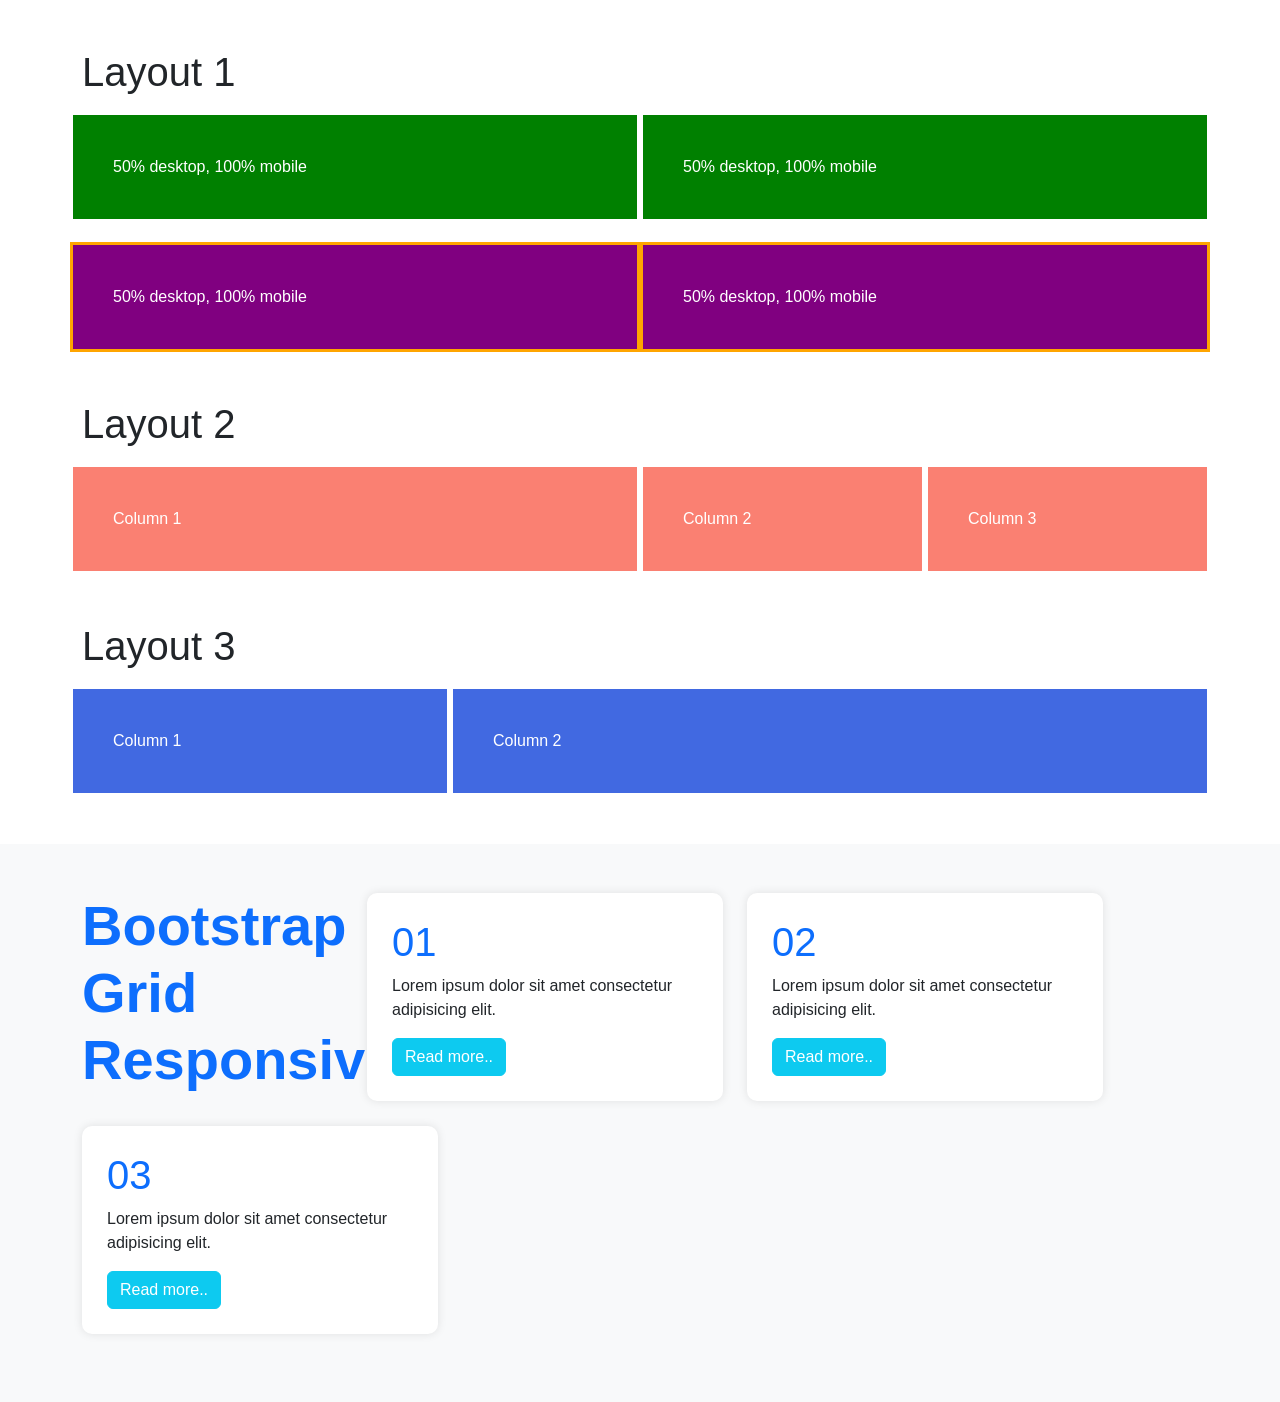
<file: bootstrap1.html>
<!DOCTYPE html>
<html lang="en">
<head>
    <meta charset="UTF-8">
    <meta name="viewport" content="width=device-width, initial-scale=1.0">

    <title>Bootstrap Grid Layouts</title>

    <!-- Bootstrap -->
    <link href="https://cdn.jsdelivr.net/npm/bootstrap@5.3.3/dist/css/bootstrap.min.css" rel="stylesheet">

    <!-- CSS -->
    <link rel="stylesheet" href="stylebootstrap.css">
</head>

<body>

<div class="container my-5">

    <!-- Layout 1 -->
    <h1 class="mb-3">Layout 1</h1>

    <div class="row">
        <div class="col-12 col-md-6 green-box">
            50% desktop, 100% mobile
        </div>

        <div class="col-12 col-md-6 green-box">
            50% desktop, 100% mobile
        </div>
    </div>

    <div class="row mt-3">
        <div class="col-12 col-md-6 purple-box">
            50% desktop, 100% mobile
        </div>

        <div class="col-12 col-md-6 purple-box">
            50% desktop, 100% mobile
        </div>
    </div>

    <!-- Layout 2 -->
    <h1 class="mt-5 mb-3">Layout 2</h1>

    <div class="row">
        <div class="col-md-6 salmon-box">
            Column 1
        </div>

        <div class="col-md-3 salmon-box">
            Column 2
        </div>

        <div class="col-md-3 salmon-box">
            Column 3
        </div>
    </div>

    <!-- Layout 3 -->
    <h1 class="mt-5 mb-3">Layout 3</h1>

    <div class="row">
        <div class="col-md-4 blue-box">
            Column 1
        </div>

        <div class="col-md-8 blue-box">
            Column 2
        </div>
    </div>

</div>


<!-- Layout 4 -->
<div class="container-fluid bg-light py-5">

    <div class="container">

        <div class="row align-items-center g-4">

            <div class="col-lg-3">
                <h1 class="display-4 fw-bold text-primary">
                    Bootstrap Grid Responsive
                </h1>
            </div>

            <div class="col-md-4">
                <div class="custom-card">
                    <h1 class="text-primary">01</h1>

                    <p>
                        Lorem ipsum dolor sit amet consectetur adipisicing elit.
                    </p>

                    <button class="btn btn-info text-white">
                        Read more..
                    </button>
                </div>
            </div>

            <div class="col-md-4">
                <div class="custom-card">
                    <h1 class="text-primary">02</h1>

                    <p>
                        Lorem ipsum dolor sit amet consectetur adipisicing elit.
                    </p>

                    <button class="btn btn-info text-white">
                        Read more..
                    </button>
                </div>
            </div>

            <div class="col-md-4">
                <div class="custom-card">
                    <h1 class="text-primary">03</h1>

                    <p>
                        Lorem ipsum dolor sit amet consectetur adipisicing elit.
                    </p>

                    <button class="btn btn-info text-white">
                        Read more..
                    </button>
                </div>
            </div>

        </div>

    </div>

</div>

</body>
</html>
</file>
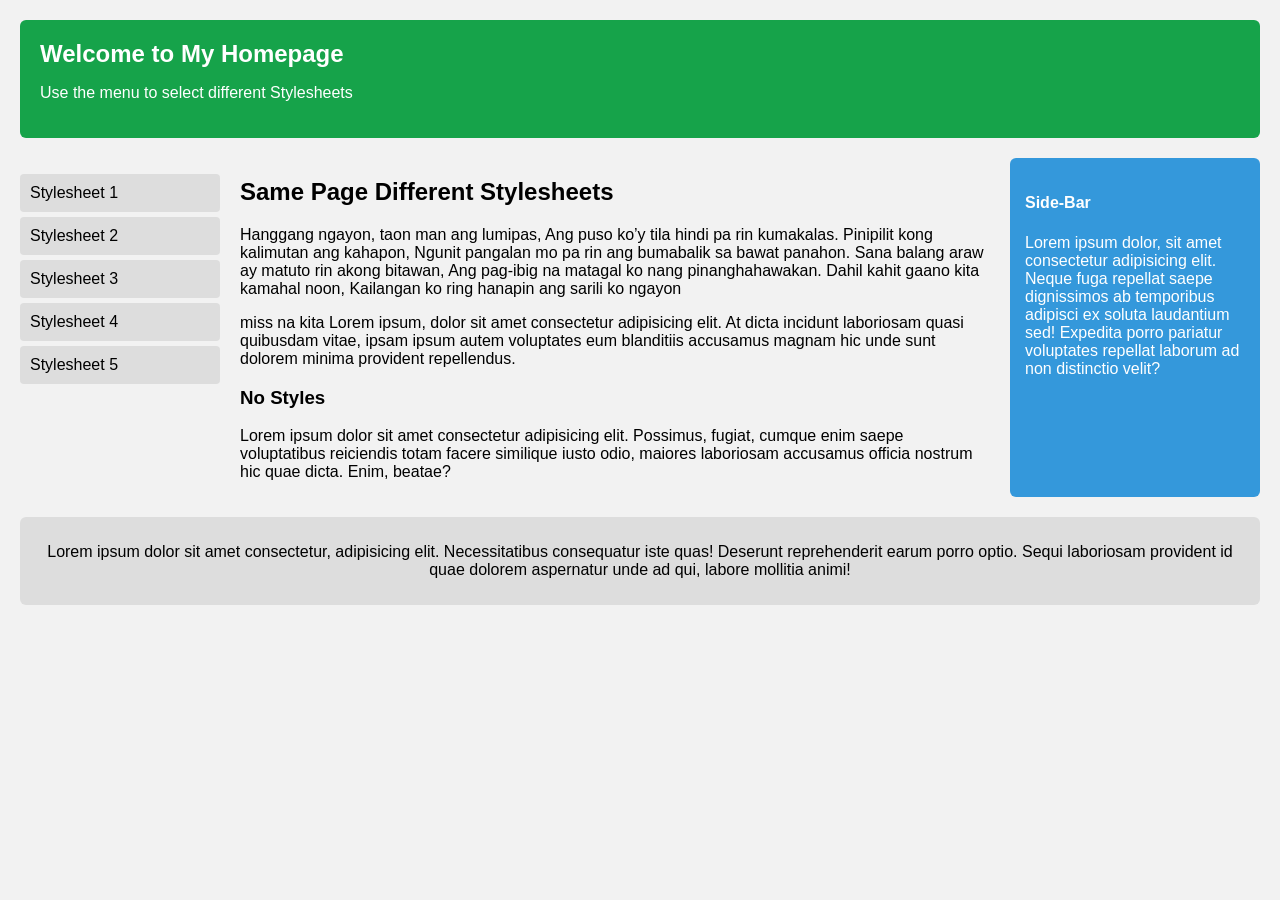
<file: no_style.html>
<!DOCTYPE html> 
<html lang="en">
<head>
<meta charset="UTF-8">
<meta name="viewport" content="width=device-width, initial-scale=1.0">
<title>Flex Layout</title>

<link rel="stylesheet" href="style.css"
</head>

<body>

<header>
<h2>Welcome to My Homepage</h2>
<p>Use the menu to select different Stylesheets</p>
</header>

<div class="container">

<nav>
<ul>
<li>Stylesheet 1</li>
<li>Stylesheet 2</li>
<li>Stylesheet 3</li>
<li>Stylesheet 4</li>
<li>Stylesheet 5</li>
</ul>
</nav>

<div id="main">

<section>
<h2>Same Page Different Stylesheets</h2>

<p>Hanggang ngayon, taon man ang lumipas, Ang puso ko’y tila hindi pa rin kumakalas. Pinipilit kong kalimutan ang kahapon, Ngunit pangalan mo pa rin ang bumabalik sa bawat panahon. Sana balang araw ay matuto rin akong bitawan, Ang pag-ibig na matagal ko nang pinanghahawakan. Dahil kahit gaano kita kamahal noon, Kailangan ko ring hanapin ang sarili ko ngayon </p>

<p>miss na kita 

Lorem ipsum, dolor sit amet consectetur adipisicing elit. At dicta incidunt laboriosam quasi quibusdam vitae, ipsam ipsum autem voluptates eum blanditiis accusamus magnam hic unde sunt dolorem minima provident repellendus.</p>
</section>

<section>
<h3>No Styles</h3>
<p>Lorem ipsum dolor sit amet consectetur adipisicing elit. Possimus, fugiat, cumque enim saepe voluptatibus reiciendis totam facere similique iusto odio, maiores laboriosam accusamus officia nostrum hic quae dicta. Enim, beatae?
</p>
</section>

</div>

<aside>

<h4>Side-Bar</h4>
<p>Lorem ipsum dolor, sit amet consectetur adipisicing elit. Neque fuga repellat saepe dignissimos ab temporibus adipisci ex soluta laudantium sed! Expedita porro pariatur voluptates repellat laborum ad non distinctio velit?</p>

</aside>

</div>

<footer>
<p>Lorem ipsum dolor sit amet consectetur, adipisicing elit. Necessitatibus consequatur iste quas! Deserunt reprehenderit earum porro optio. Sequi laboriosam provident id quae dolorem aspernatur unde ad qui, labore mollitia animi!</p>
</footer>

</body>
</html>
</file>
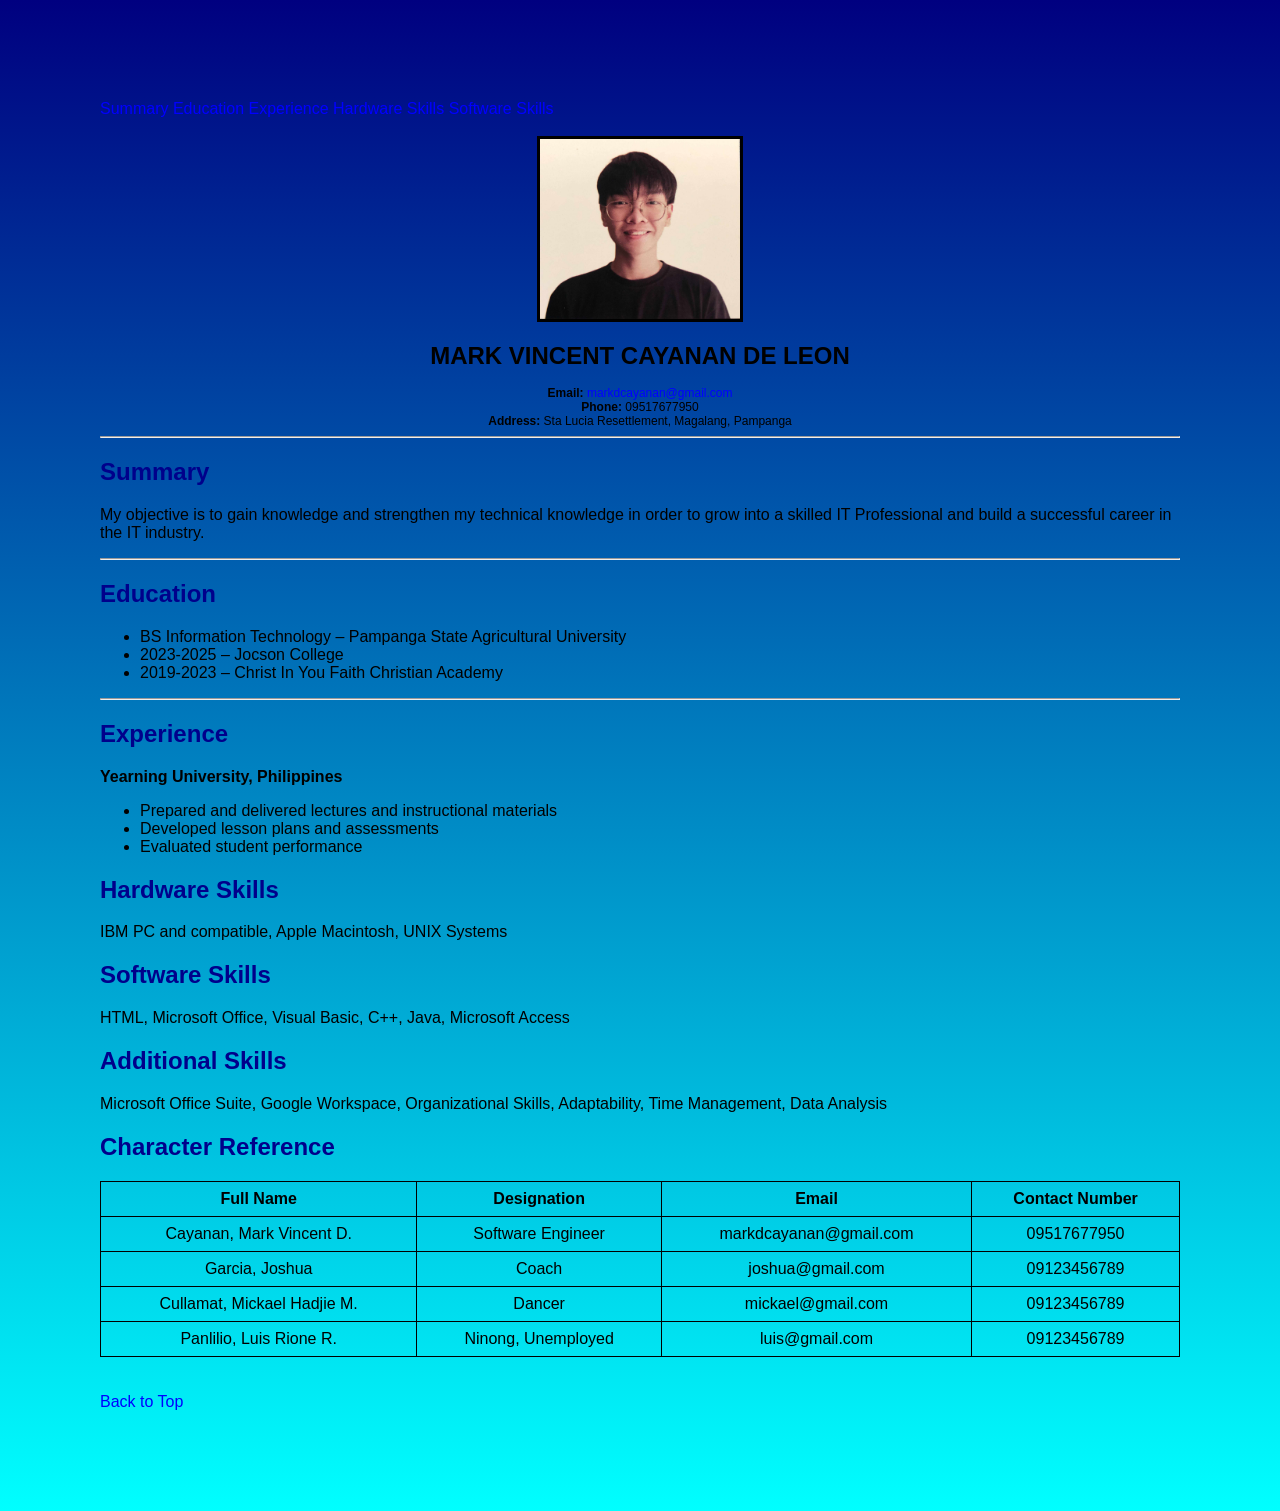
<file: TaskFiveWithCss.html>
<!DOCTYPE html>
<html lang="en">
<head>
<title>Portfolio of Cayanan, Mark Vincent D.</title>

<style>
body{
    background:linear-gradient(navy, cyan);
    margin:100px;
    font-family: Arial, sans-serif;}
	
.section{
    color: darkblue;}

	#info{
    text-align:center;
    font-size:12px;}

#Table{
    width:100%;
    border-collapse:collapse;}

	#Table th, #Table td{
    border:1px solid black;
    padding:8px;
    text-align:center;}

a{
text-decoration:none;}

a:link{
    color:blue;}

a:visited{
    color:purple;}

a:hover{
    color:red;}

a:active{
    color:green;}
</style>
</head>

<body id="top">
<a href="#summary">Summary</a> 
<a href="#education">Education</a> 
<a href="#experience">Experience</a> 
<a href="#hardware">Hardware Skills</a> 
<a href="#software">Software Skills</a>
	<br>
	<br>
	
<div style="text-align:center;">
<img src="me.jpg" width="200" height="180" style="border:3px solid black;">
</div>

<div id="info">
<h1>MARK VINCENT CAYANAN DE LEON</h1>
<b>Email:</b> <a href="mail to:markdcayanan@gmail.com">markdcayanan@gmail.com</a><br>
<b>Phone:</b> 09517677950<br>
<b>Address:</b> Sta Lucia Resettlement, Magalang, Pampanga
</div>

<hr>

<h2 id="summary" class="section">Summary</h2>
<p>My objective is to gain knowledge and strengthen my technical knowledge in order to grow into a skilled IT Professional and build a successful career in the IT industry.</p>

	<hr>
	
<h2 id="education" class="section">Education</h2>
<ul>
<li>BS Information Technology – Pampanga State Agricultural University</li>
<li>2023-2025 – Jocson College</li>
<li>2019-2023 – Christ In You Faith Christian Academy</li>
</ul>

	<hr>
	
<h2 id="experience" class="section">Experience</h2>
<p><b>Yearning University, Philippines</b></p>
<ul>
<li>Prepared and delivered lectures and instructional materials</li>
<li>Developed lesson plans and assessments</li>
<li>Evaluated student performance</li>
</ul>

<h2 id="hardware" class="section">Hardware Skills</h2>
<p>IBM PC and compatible, Apple Macintosh, UNIX Systems</p>

<h2 id="software" class="section">Software Skills</h2>
<p>HTML, Microsoft Office, Visual Basic, C++, Java, Microsoft Access</p>

<h2 class="section">Additional Skills</h2>
<p>Microsoft Office Suite, Google Workspace, Organizational Skills, Adaptability, Time Management, Data Analysis</p>
	
<h2 class="section">Character Reference</h2>

<table id="Table">
<tr>
<th>Full Name</th>
<th>Designation</th>
<th>Email</th>
<th>Contact Number</th>
</tr>

<tr>
<td>Cayanan, Mark Vincent D.</td>
<td>Software Engineer</td>
<td>markdcayanan@gmail.com</td>
<td>09517677950</td>
</tr>

<tr>
<td>Garcia, Joshua</td>
<td>Coach</td>
<td>joshua@gmail.com</td>
<td>09123456789</td>
</tr>

<tr>
<td>Cullamat, Mickael Hadjie M.</td>
<td>Dancer</td>
<td>mickael@gmail.com</td>
<td>09123456789</td>
</tr>

<tr>
<td>Panlilio, Luis Rione R.</td>
<td>Ninong, Unemployed</td>
<td>luis@gmail.com</td>
<td>09123456789</td>
</tr>
</table>
<br>
	<br>

<a href="#top">Back to Top</a>

</body>
</html>
</file>
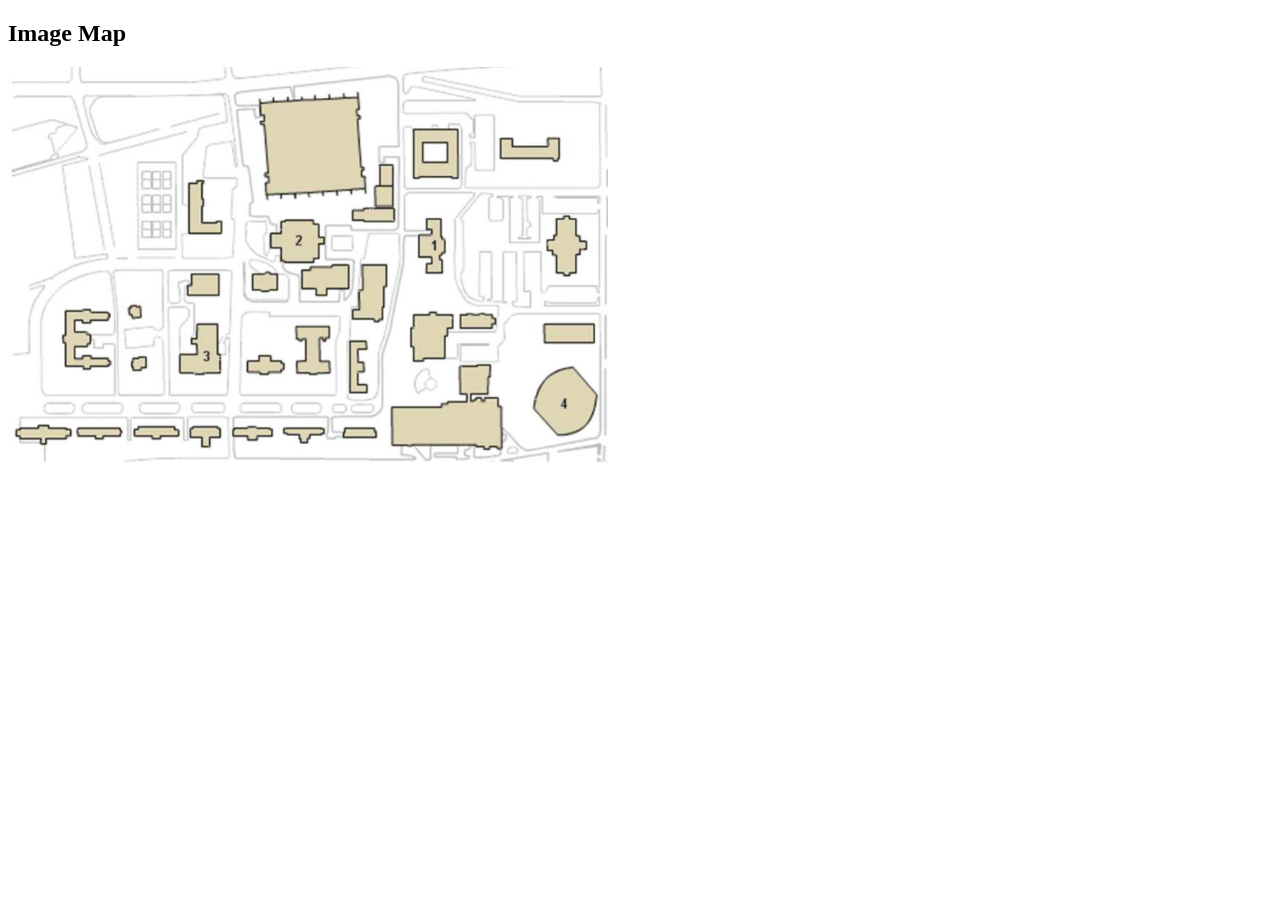
<file: TaskFourImage.html>
<!DOCTYPE html>
<html>
<head>
    <title>Image Map Activity</title>
</head>

<body>

    <h2>Image Map</h2>

    <img src="img_map.jpg" width="600" height="396" usemap="#map">

    <map name="map">

        
        <area target="_blank"
              alt="Click to go to Computer Science Org"
              title="Building 1"
              href="https://www.computerscience.org/"
              coords="390,140,430,240"
              shape="rect">

        <area target="_blank"
              alt="Click to go to College of Business and Technology Home Page."
              title="Building 2"
              href="https://asingan.psu.edu.ph/college-of-technology-and-business/"
              coords="260,150,320,220"
              shape="rect">

        <area target="_blank"
            alt="Click to go to Department IC Technology Home Page."
            title="Building 3"
            href="https://dict.gov.ph/"
            coords="180,270,260,350"
            shape="rect">

        <area target="_blank"
            alt="Click to go to Harper Library Home Page."
            title="Building 4"
            href="https://www.harper-adams.ac.uk/study/902/the-library/"
            coords="520,315,40"
            shape="circle">

    </map>

</body>
</html>
</file>
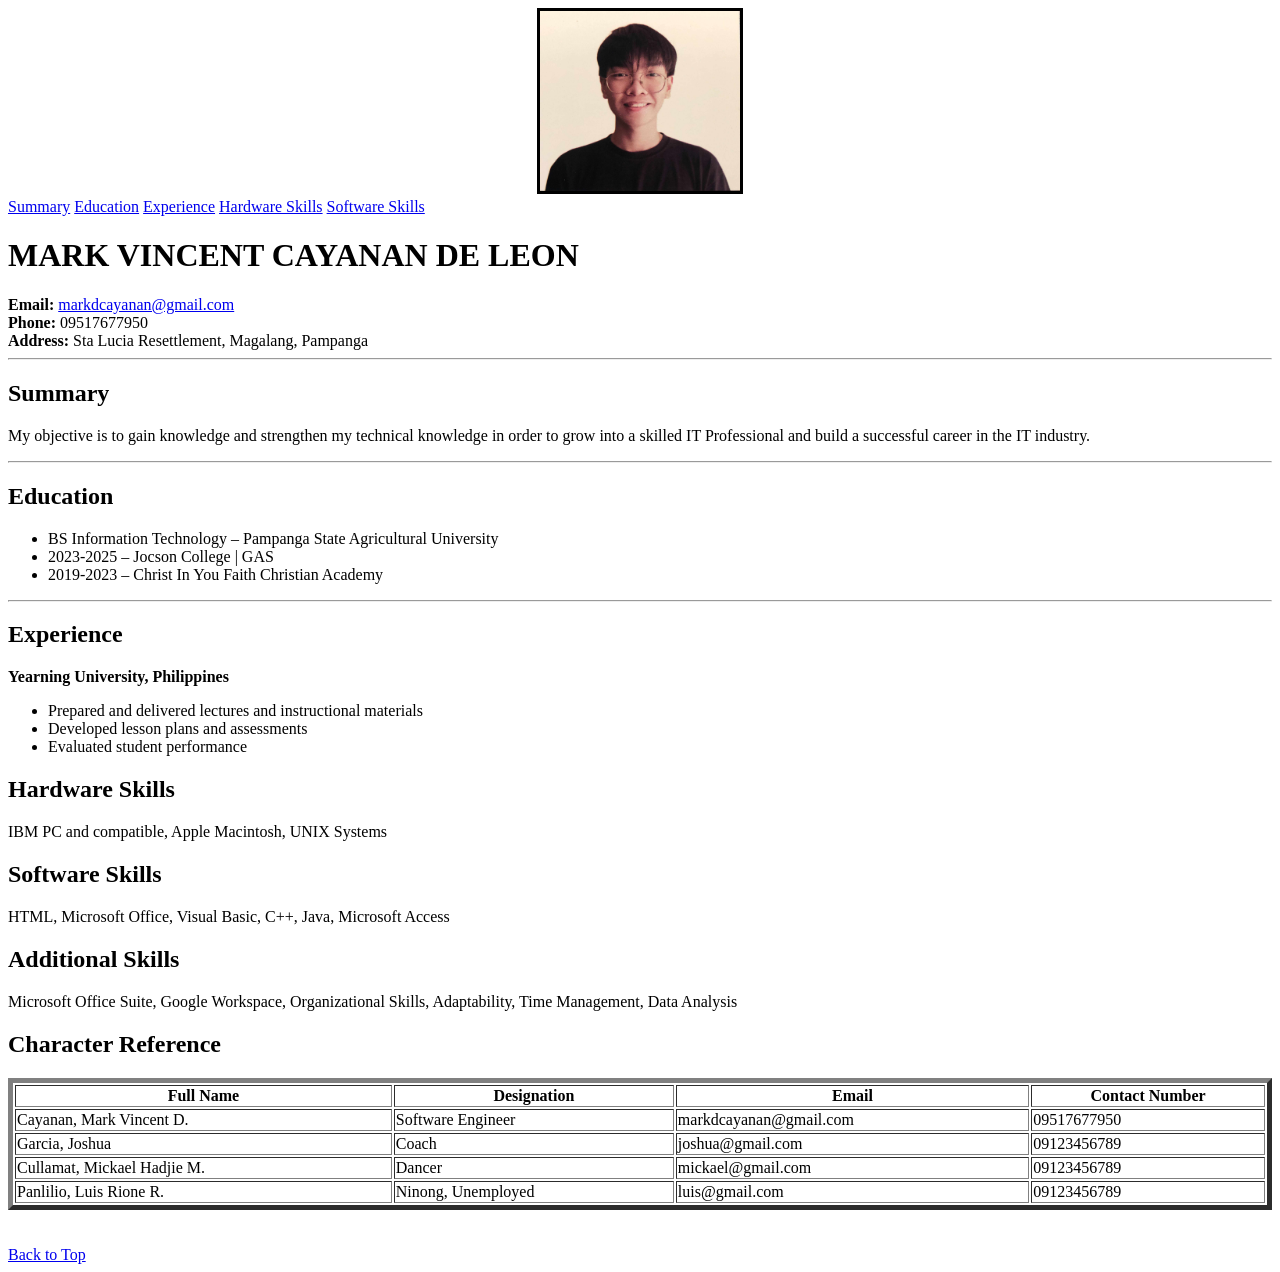
<file: taskOneResume.html>
<!DOCTYPE html>
<html lang="en">
<head>
<title>Resume</title>
</head>
	
<div style="text-align:center;">
<img src="me.jpg" width="200" height="180" style="border:3px solid black;">
</div>

<body id="top">
<a href="#summary">Summary</a> 
<a href="#education">Education</a> 
<a href="#experience">Experience</a> 
<a href="#hardware">Hardware Skills</a> 
<a href="#software">Software Skills</a>
	<br>

<div id="info">
<h1>MARK VINCENT CAYANAN DE LEON</h1>
<b>Email:</b> <a href="mail to:markdcayanan@gmail.com">markdcayanan@gmail.com</a><br>
<b>Phone:</b> 09517677950<br>
<b>Address:</b> Sta Lucia Resettlement, Magalang, Pampanga
</div>

<hr>

<h2 id="summary" class="section">Summary</h2>
<p>My objective is to gain knowledge and strengthen my technical knowledge in order to grow into a skilled IT Professional and build a successful career in the IT industry.</p>

	<hr>
	
<h2 id="education" class="section">Education</h2>
<ul>
<li>BS Information Technology – Pampanga State Agricultural University</li>
<li>2023-2025 – Jocson College | GAS</li>
<li>2019-2023 – Christ In You Faith Christian Academy</li>
</ul>

	<hr>
	
<h2 id="experience" class="section">Experience</h2>
<p><b>Yearning University, Philippines</b></p>
<ul>
<li>Prepared and delivered lectures and instructional materials</li>
<li>Developed lesson plans and assessments</li>
<li>Evaluated student performance</li>
</ul>

<h2 id="hardware" class="section">Hardware Skills</h2>
<p>IBM PC and compatible, Apple Macintosh, UNIX Systems</p>

<h2 id="software" class="section">Software Skills</h2>
<p>HTML, Microsoft Office, Visual Basic, C++, Java, Microsoft Access</p>

<h2 class="section">Additional Skills</h2>
<p>Microsoft Office Suite, Google Workspace, Organizational Skills, Adaptability, Time Management, Data Analysis</p>
	
<h2 class="section">Character Reference</h2>

<table border="5" width="100%">
<tr>
<th>Full Name</th>
<th>Designation</th>
<th>Email</th>
<th>Contact Number</th>
</tr>

<tr>
<td>Cayanan, Mark Vincent D.</td>
<td>Software Engineer</td>
<td>markdcayanan@gmail.com</td>
<td>09517677950</td>
</tr>

<tr>
<td>Garcia, Joshua</td>
<td>Coach</td>
<td>joshua@gmail.com</td>
<td>09123456789</td>
</tr>

<tr>
<td>Cullamat, Mickael Hadjie M.</td>
<td>Dancer</td>
<td>mickael@gmail.com</td>
<td>09123456789</td>
</tr>

<tr>
<td>Panlilio, Luis Rione R.</td>
<td>Ninong, Unemployed</td>
<td>luis@gmail.com</td>
<td>09123456789</td>
</tr>
</table>
<br>
	<br>

<a href="#top">Back to Top</a>


</body>
</html>
</file>
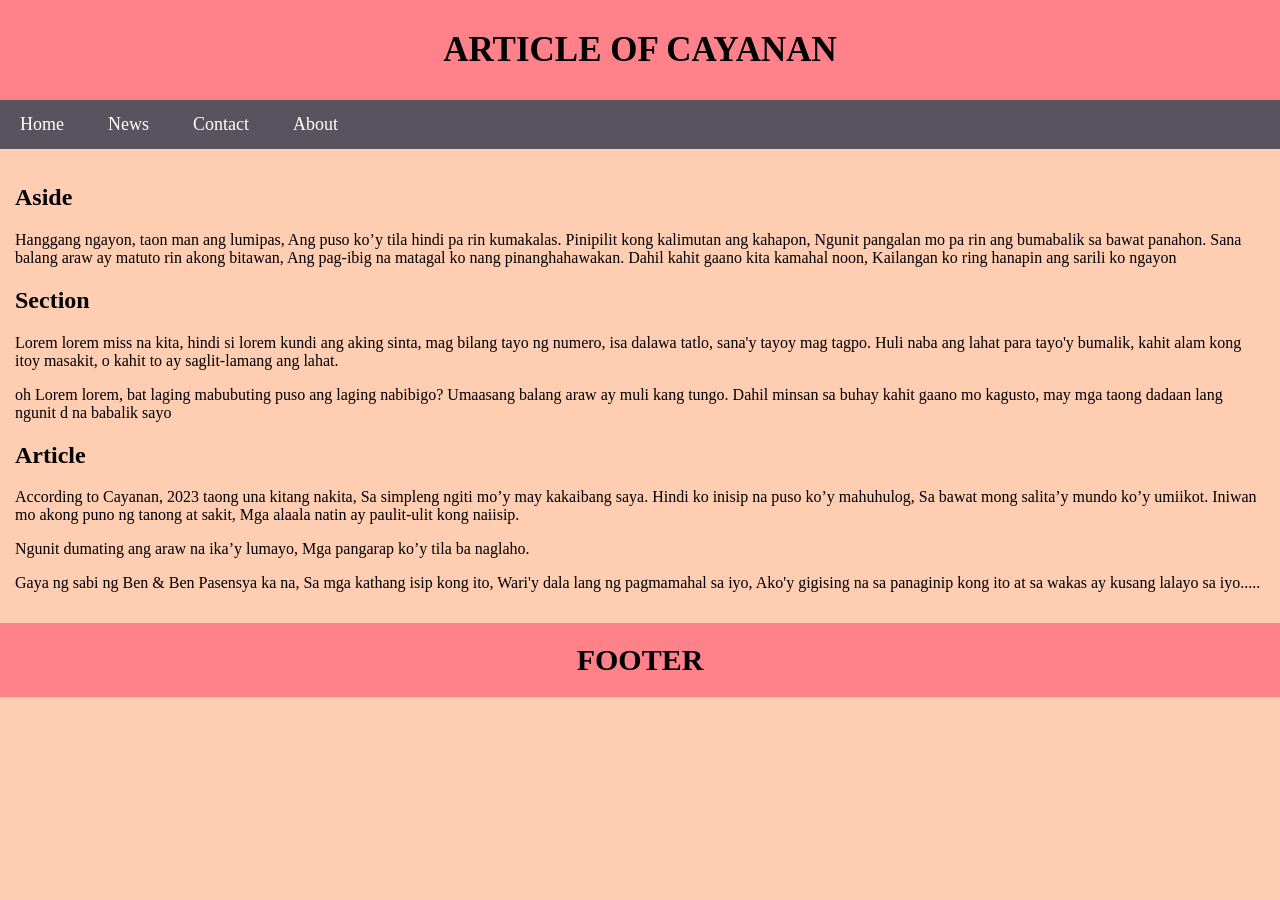
<file: TaskSixSemantic.html>
<!DOCTYPE html>
<html>
<head>
<style>

body{
  margin: 0;
  background-color: #FFCDB2;
}

header{
  background-color: #FF828B;
  text-align: center;
  padding: 30px;
  font-size: 35px;
  font-weight: bold;
}

nav{
  background-color: #58545F;
}
  
nav a{
  color: white;
  padding: 14px 20px;
  display: inline-block;
  text-decoration: none;
  font-size: 18px;
}

nav a:hover{
  background-color: #F2D4CC;
  color: #58545F;
}

main{
  padding: 15px;
}

footer{
  background-color: #FF828B;
  text-align: center;
  padding: 20px;
  font-size: 30px;
  font-weight: bold;
}
</style>
</head>
<body>
<header>
 ARTICLE OF CAYANAN
</header>
<nav>
  <a href="#home">Home</a>
  <a href="#news">News</a>
  <a href="#contact">Contact</a>
  <a href="#about">About</a>
</nav>

<main>
<aside>
    <h1>Aside</h1>
  <p> Hanggang ngayon, taon man ang lumipas, Ang puso ko’y tila hindi pa rin kumakalas. Pinipilit kong kalimutan ang kahapon, Ngunit pangalan mo pa rin ang bumabalik sa bawat panahon. Sana balang araw ay matuto rin akong bitawan, Ang pag-ibig na matagal ko nang pinanghahawakan. Dahil kahit gaano kita kamahal noon, Kailangan ko ring hanapin ang sarili ko ngayon </p>
</aside>

<section>
    <h1>Section</h1>
    <p>  Lorem lorem miss na kita, hindi si lorem kundi ang aking sinta, mag bilang tayo ng numero, isa dalawa tatlo, sana'y tayoy mag tagpo. Huli naba ang lahat para tayo'y bumalik, kahit alam kong itoy masakit, o kahit to ay saglit-lamang ang lahat.</p>

    <p>oh Lorem lorem, bat laging mabubuting puso ang laging nabibigo? Umaasang balang araw ay muli kang tungo. Dahil minsan sa buhay kahit gaano mo kagusto, may mga taong dadaan lang ngunit d na babalik sayo </p>
 </section>

<article>
    <h1>Article</h1>
    <p>According to Cayanan, 2023 taong una kitang nakita, Sa simpleng ngiti mo’y may kakaibang saya.
Hindi ko inisip na puso ko’y mahuhulog, Sa bawat mong salita’y mundo ko’y umiikot. Iniwan mo akong puno ng tanong at sakit,
Mga alaala natin ay paulit-ulit kong naiisip. </p>

    <p> Ngunit dumating ang araw na ika’y lumayo,
Mga pangarap ko’y tila ba naglaho.</p>
  
    <p> Gaya ng sabi ng Ben & Ben Pasensya ka na, Sa mga kathang isip kong ito, Wari'y dala lang ng pagmamahal sa iyo, Ako'y gigising na sa panaginip kong ito at sa wakas ay kusang lalayo sa iyo..... </p>
  </article>
</main>
<footer>
  FOOTER
</footer>

</body>
</html>
</file>
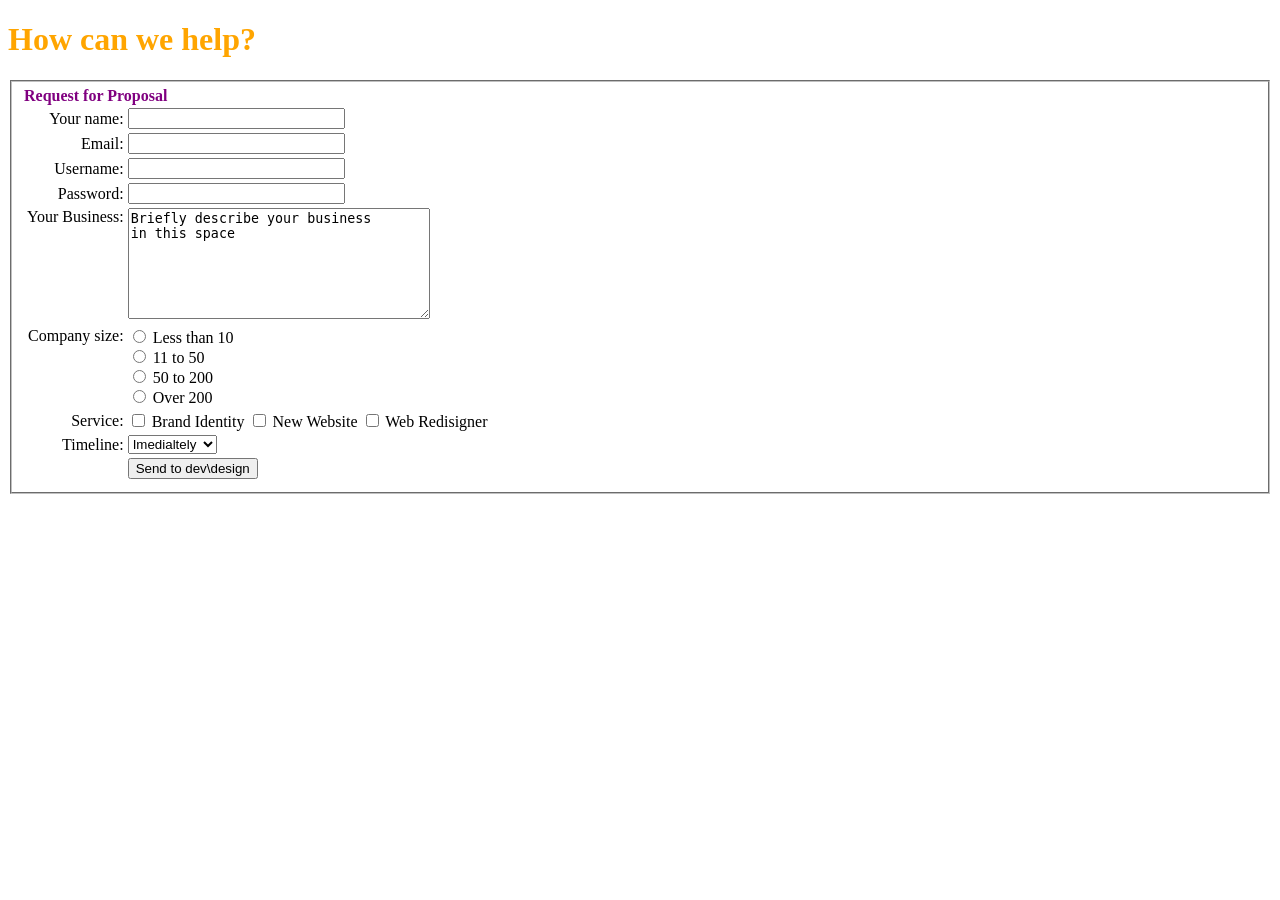
<file: TaskThreeForms.html>
<!DOCTYPE html>
<html lang="en">
<head>
    <title>Forms</title>
</head>
<body>

    <h1><font color="orange">How can we help?</font></h1>

    <form action="#">
        <fieldset>
            <b><font color="purple">Request for Proposal</font></b>

            <table>
                <tr>
                    <td align="right">Your name:</td>
                    <td><input type="text" name="name" size="25"></td>
                </tr>
                <tr>
                    <td align="right">Email:</td>
                    <td><input type="email" name="email" size="25"></td>
                </tr>
                <tr>
                    <td align="right">Username:</td>
                    <td><input type="text" name="username" size="25"></td>
                </tr>
                <tr>
                    <td align="right">Password:</td>
                    <td><input type="password" name="pass" size="25"></td>
                </tr>
                <tr>
                    <td align="right" valign="top">Your Business:</td>
                    <td>
                        <textarea name="business" rows="7" cols="35">Briefly describe your business
in this space</textarea>
                    </td>
                </tr>
                <tr>
                    <td align="right" valign="top">Company size:</td>
                    <td>
                        <input type="radio" name="company_size" value="less10"> Less than 10<br>
                        <input type="radio" name="company_size" value="11to50"> 11 to 50<br>
                        <input type="radio" name="company_size" value="50to200"> 50 to 200<br>
                        <input type="radio" name="company_size" value="over200"> Over 200<br>
                    </td>
                </tr>
                <tr>
                    <td align="right">Service:</td>
                    <td>
                        <input type="checkbox" name="service" value="brand"> Brand Identity
                        <input type="checkbox" name="service" value="website"> New Website
                        <input type="checkbox" name="service" value="redesign"> Web Redisigner
                    </td>
                </tr>
                <tr>
                    <td align="right">Timeline:</td>
                    <td>
                        <select name="timeline">
                            <option value="immediately">Imedialtely</option>
                            <option value="1-2weeks">1-2 weeks</option>
                            <option value="3-7weeks">3-7 weeks</option>
                            <option value="7-2months">7-2 months</option>
                        </select>
                    </td>
                </tr>
                <tr>
                    <td></td>
                    <td>
                        <input type="submit" value="Send to dev\design">
                    </td>
                </tr>
            </table>

        </fieldset>
    </form>

</body>
</html>
</file>
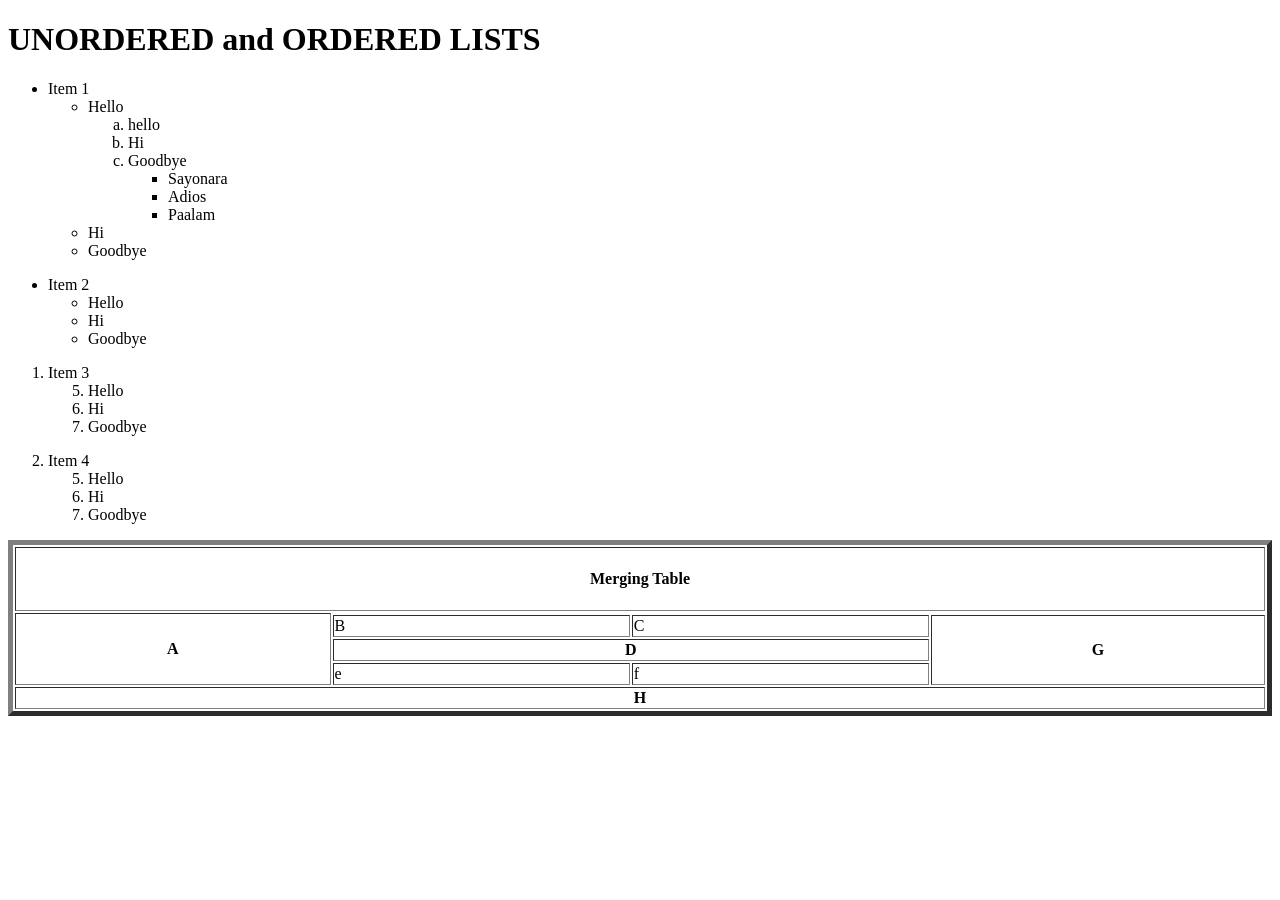
<file: TaskTwoListAndTable.html>
<!DOCTYPE html>
<html lang="eng">

<head>
    <title>List And Table</title>
</head>
<body>

<h1>UNORDERED and ORDERED LISTS</h1>
<ul>
    <li>Item 1</li>
    <ul>
        <li>Hello</li>
        <ol type="a"><li>hello</li>
        <li>Hi</li>
    <li>Goodbye</li>
    <ul type="square">
        <li>Sayonara</li>
        <li>Adios</li>
        <li>Paalam</li>
    </ul>
</ol>
<li>Hi</li>
<li>Goodbye</li>
    </ul>
</ul>
<ul><li>Item 2</li>
<ul><li>Hello</li> <li>Hi</li> <li>Goodbye</li></ul>
</ul>
<ol type="1">
    <li>Item 3</li>
    <ol start="5">
<li> Hello</li>
<li>Hi</li>
<li>Goodbye</li>
    </ol>
</ol>
<ol start="2">
    <li>Item 4</li>
    <ol start="5">
<li>Hello</li>
<li>Hi</li>
<li>Goodbye</li>
    </ol>
</ol>

<table border="5" width="100%">
<th colspan="4"><h4>Merging Table</h4></th>
<tr>
    <th rowspan="4">A</td>
</tr>
<tr>
    <td>B</td>
    <td>C</td>
    <th rowspan="3">G</td>
</tr>
<tr><th colspan="2" >D</th></tr>

<tr>
    <td>e</td>
    <td>f</td>
     </tr>

    <tr><th colspan="4">H</th></tr>
</table>






</body>
</html>
</file>
<file: style.css>
body{
font-family: Arial, Helvetica, sans-serif;
margin:0;
background:#f2f2f2;
}


header{
background:#16a34a;
color:white;
padding:20px;
border-radius:6px;
margin:20px;
}

header h2{
margin:0;
}


.container{
display:flex;
gap:20px;
margin:20px;
}


nav{
width:200px;
}

nav a{
text-decoration:none;
color:black;
}

nav ul{
list-style:none;
padding:0;
}

nav li{
background:#ddd;
padding:10px;
margin-bottom:5px;
border-radius:4px;
}

nav li:hover{
background:#16a34a;
}


#main{
flex:1;

}


aside{
width:220px;
background:#3498db;
color:white;
padding:15px;
border-radius:6px;
}


footer{
background:#ddd;
padding:10px;
margin:20px;
border-radius:6px;
text-align:center;
}


@media (max-width:900px){

.container{
flex-wrap: wrap;
}


aside{
width:100%;
}

nav{
width:50%;
}
main{
    width: 50%;
}

}

@media (max-width:600px){

.container{
flex-direction:column;
}

aside{
width:100%;
}

nav{
width:100%;
}

}
</file>
<file: stylebootstrap.css>
body{
    font-family: Arial;
}

/* Layout Boxes */
.green-box{
    background: green;
    color: white;
    padding: 40px;
    border: 3px solid white;
}

.purple-box{
    background: purple;
    color: white;
    padding: 40px;
    border: 3px solid orange;
}

.salmon-box{
    background: salmon;
    color: white;
    padding: 40px;
    border: 3px solid white;
}

.blue-box{
    background: royalblue;
    color: white;
    padding: 40px;
    border: 3px solid white;
}

/* spacing */
.row{
    margin-bottom: 20px;
}

/* cards */
.custom-card{
    background: white;
    padding: 25px;
    border-radius: 10px;
    box-shadow: 0 0 10px rgba(0,0,0,0.1);
}
</file>
